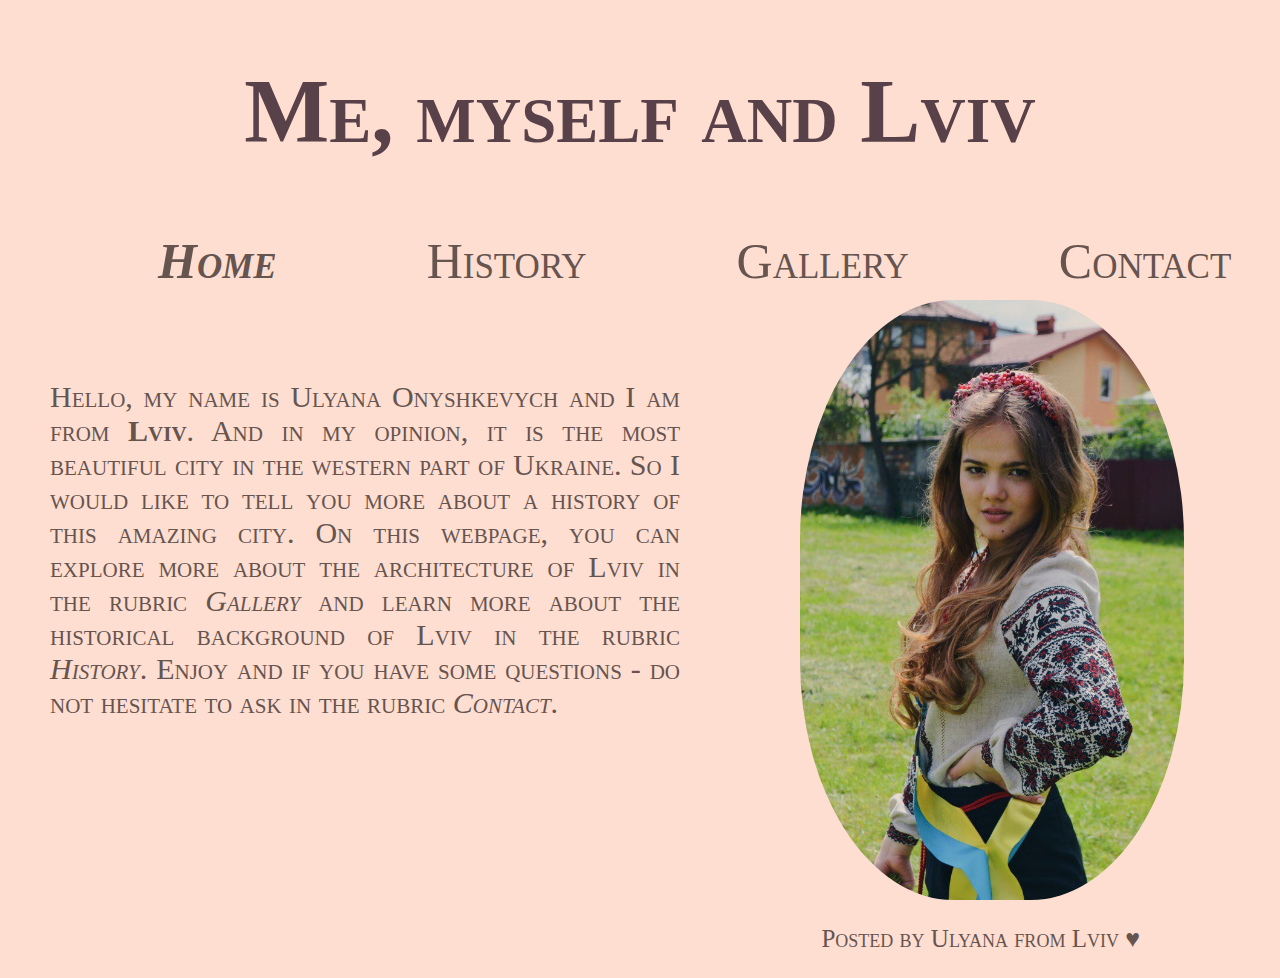
<file: index.html>
<!doctype html>
<html>
	<head>
		<title>My First Website!</title>
		<link rel= "stylesheet" type= "text/css" href= "style.css"/>
	</head>
	<body>
		<h1><center> Me, myself and Lviv </center> </h1>
		<div id= "main"> <a href= "index.html"> <em><strong> Home</em></strong> </a> </div>
		<div id= "main"> <a href= "history.html"> History</a> </div>
		<div id= "main"> <a href= "gallery.html"> Gallery</a> </div>
		<div id= "main"> <a href= "contact.html"> Contact</a> </div>
		
		<div id= "text">
		<p> Hello, my name is Ulyana Onyshkevych and I am from <strong>Lviv</strong>. 
		And in my opinion, it is the most beautiful city in the western part of Ukraine. 
		So I would like to tell you more about a history of this amazing city. 
		On this webpage, you can explore more about the architecture of Lviv in the rubric
		<a href= "gallery.html" style = "font-size: 30px;color: #66544F;"><em>Gallery</em></a> and learn more about the historical background of 
		Lviv in the rubric<a href="history.html"style = "font-size: 30px;	color: #66544F;"> <em>History</em></a>.
		Enjoy and if you have some questions - do not hesitate to ask in the rubric 
		<a href= "contact.html" style = "font-size: 30px;	color: #66544F;"> <em>Contact</em></a>.</p>
</div>
	
	<img class= "img-circle" src= "4resuhXft4I.jpg">

	<div id= "footer_4"> <footer>
  <p>Posted by Ulyana <a href= "contact.html"style = "font-size: 25px; color: #66544F;">from Lviv ♥</p>
</footer>
</div>
	</body>
	
	
</html>
</file>
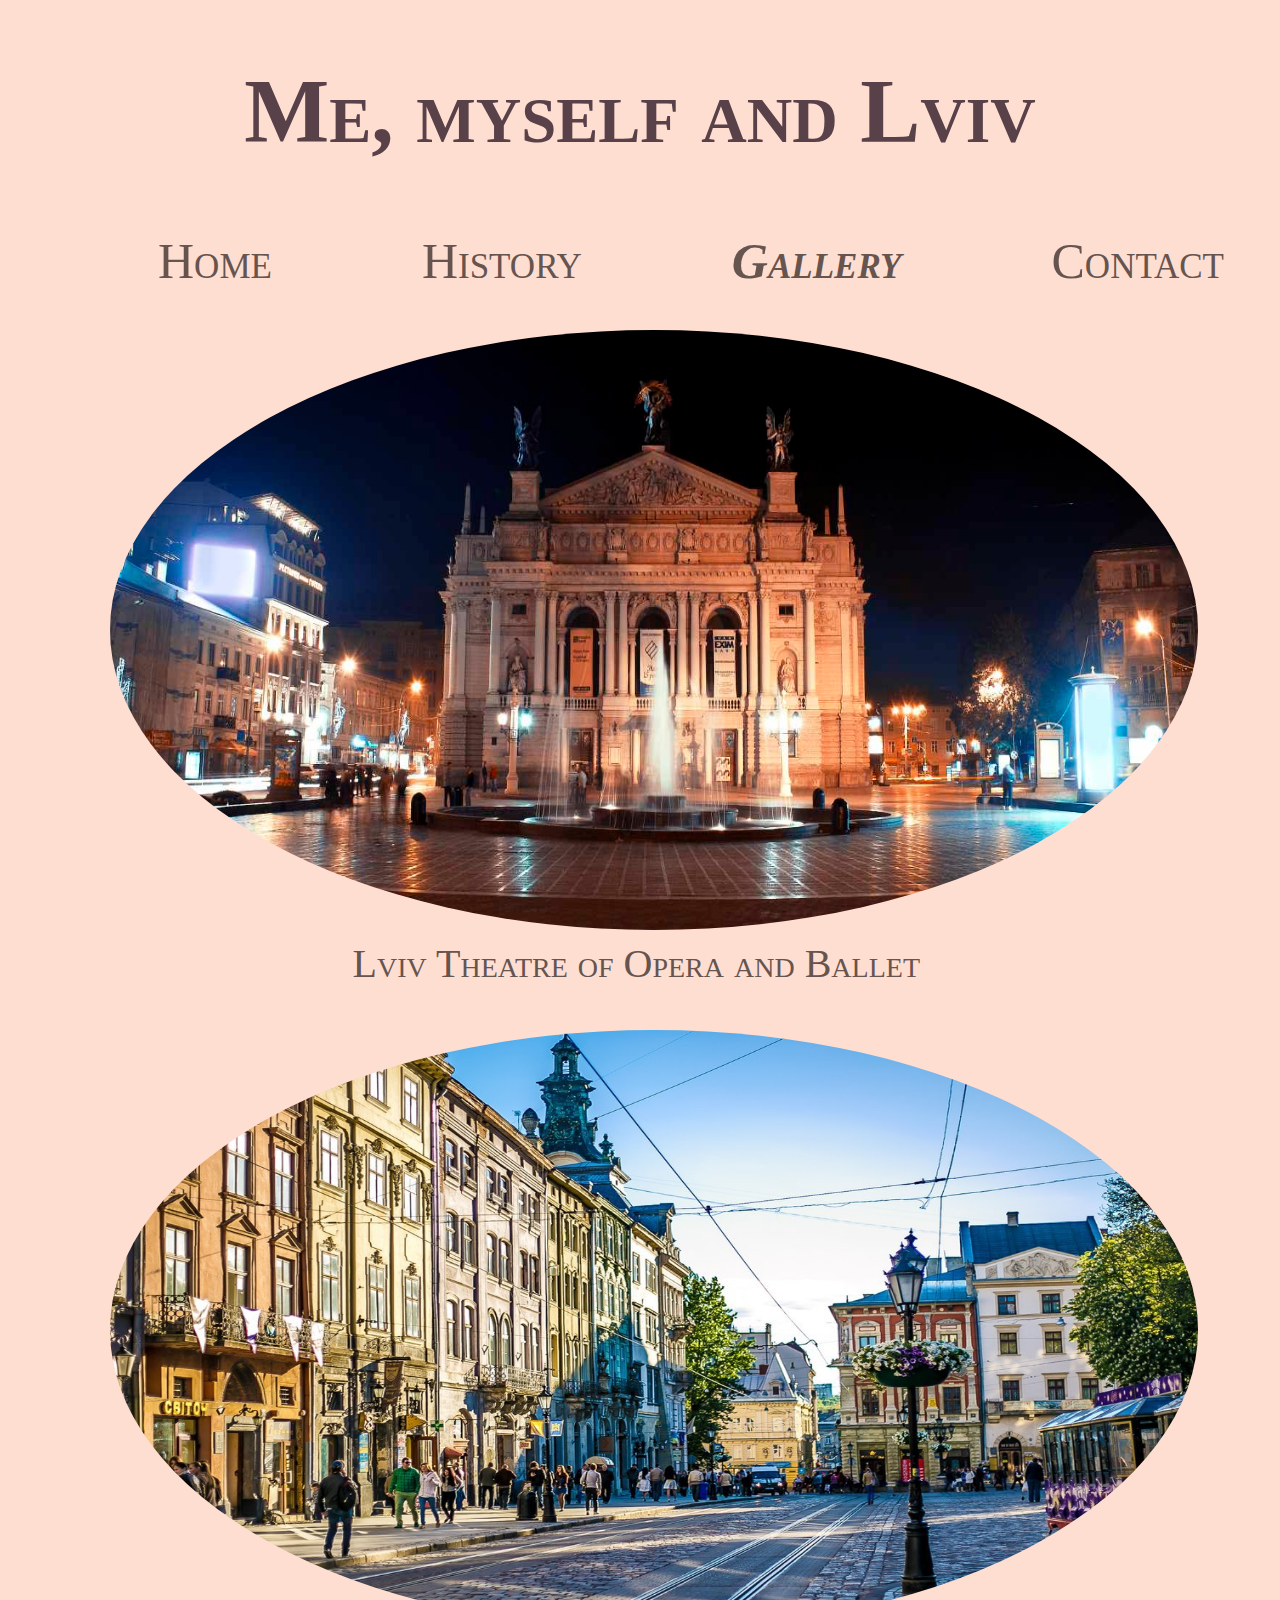
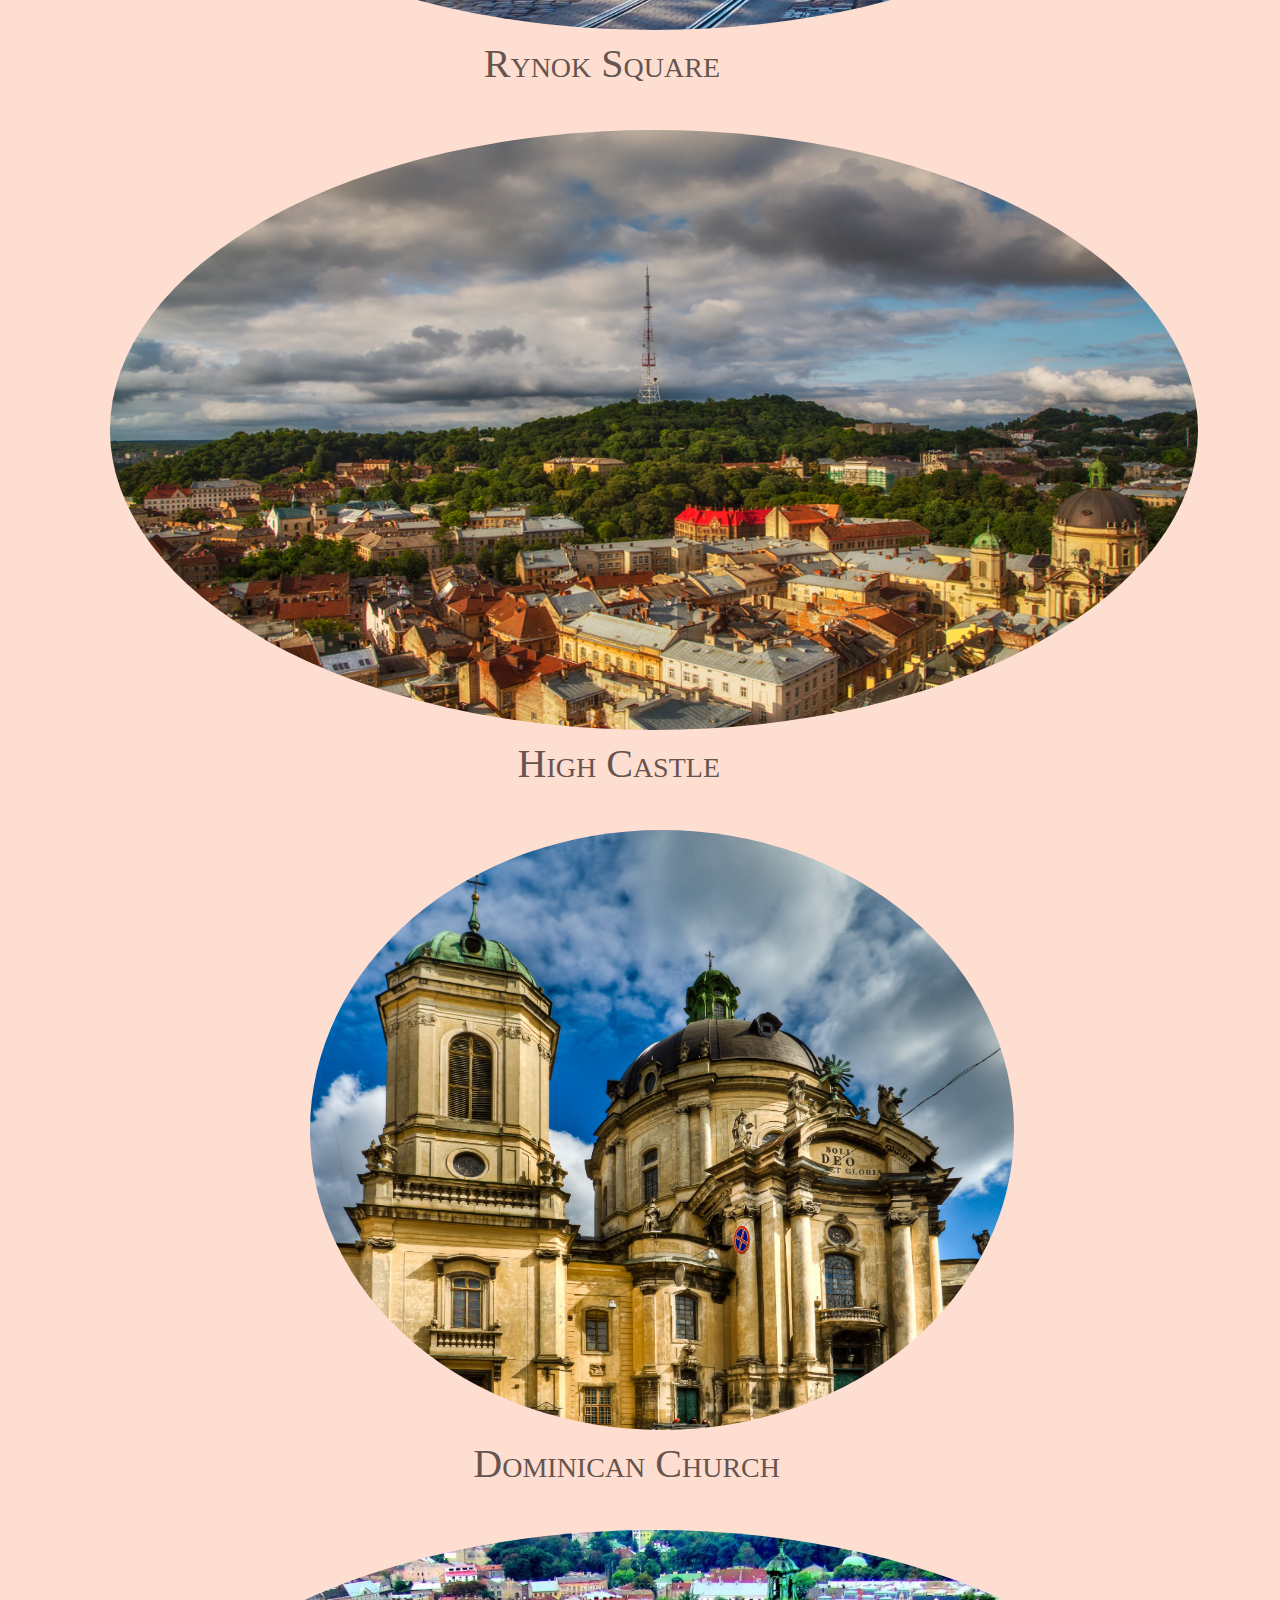
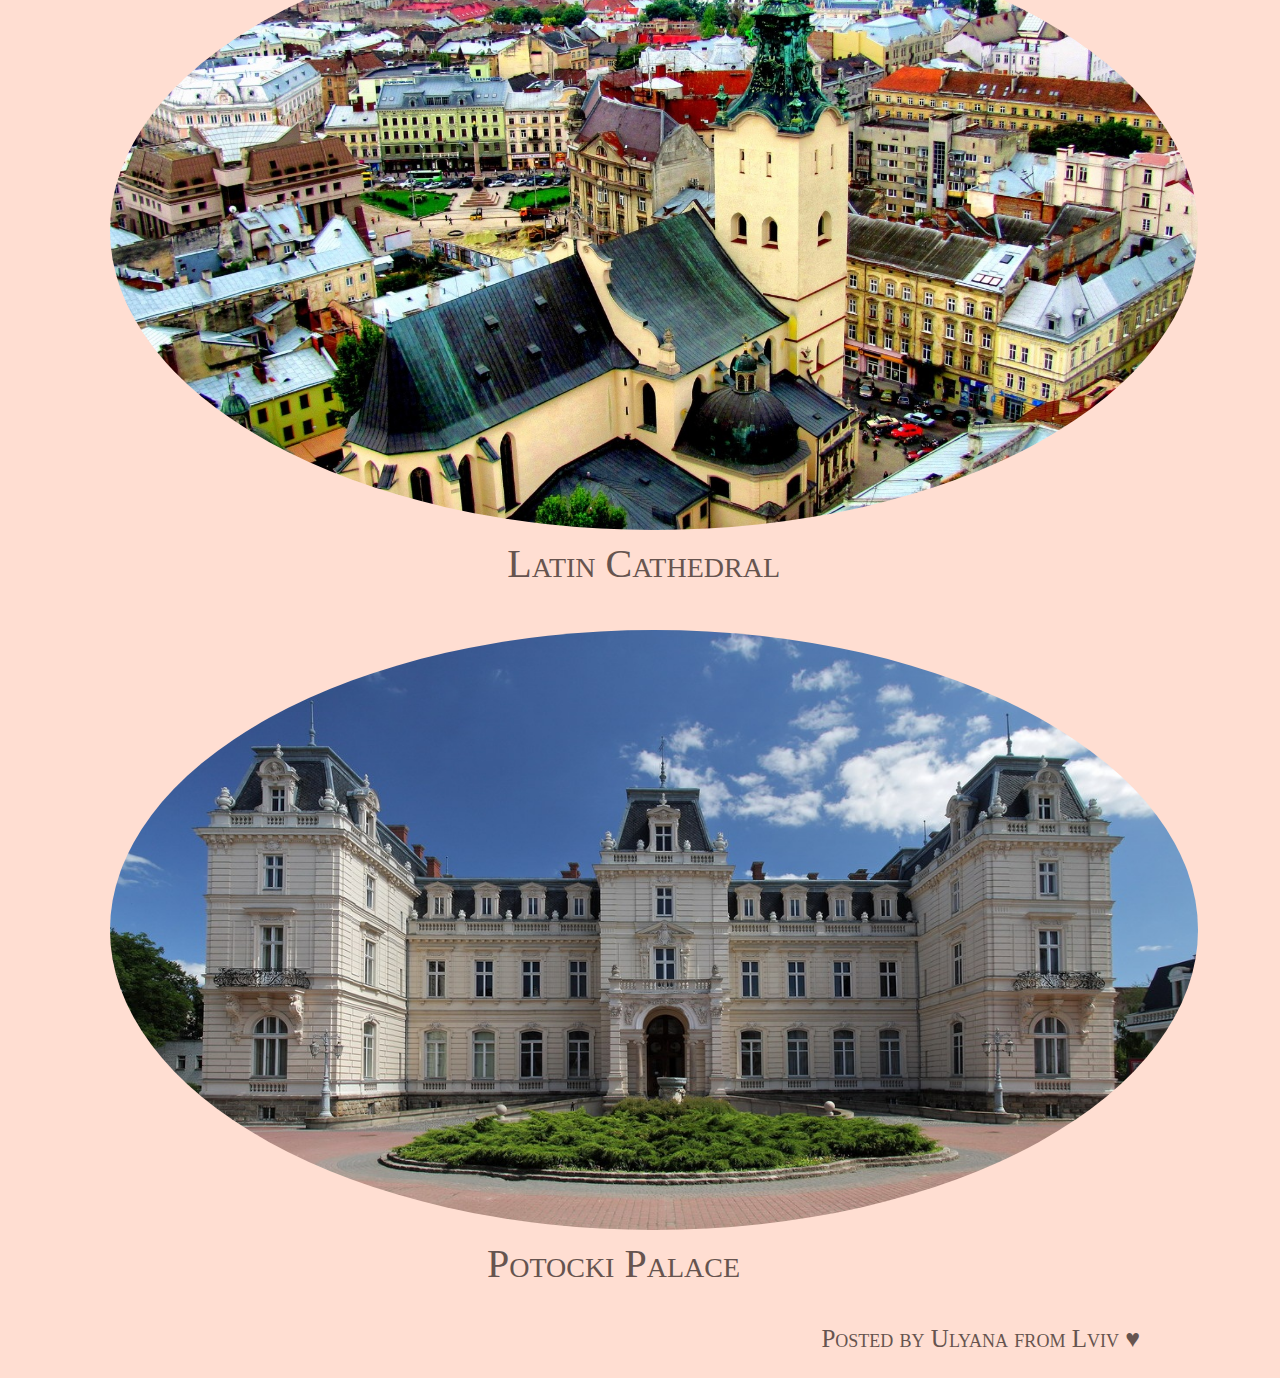
<file: gallery.html>
<!doctype html>
<html>
	<head>
		<title>My First Website!</title>
		<link rel="stylesheet" type="text/css" href="style.css"/>
	</head>
	<body>
		<h1><center>Me, myself and Lviv</center></h1>
		<div id= "main"><a href= "index.html"> Home</a> </div>
		<div id= "main"><a href= "history.html"> History</a> </div>
		<div id= "main"><a href= "gallery.html"> <em> <strong> Gallery </em> </strong> </a> </div>
		<div id= "main"><a href= "contact.html"> Contact</a> </div>
	
<img class= "lviv_opera" src= "lviv_opera.jpg">
<div id= "opera"> 
	<p>Lviv Theatre of Opera and Ballet</p>
</div>
<img class= "rynok" src= "rynok.jpg">
<div id= "rynok"> 
	<p>Rynok Square</p>
</div>
<img class= "castle" src= "castle.jpg">
<div id= "castle"> 
	<p>High Castle</p>
</div>
<img class= "dominicana" src= "dominicana.jpg">
<div id= "dominicana"> 
	<p>Dominican Church</p>
</div>

<img class= "latin" src= "Lviv_1.jpg">
<div id= "latin"> 
	<p>Latin Cathedral</p>
</div>

<img class= "palace" src= "palace.jpg">
<div id= "palace"> 
	<p>Potocki Palace</p>
</div>
<div id= "footer_3"> 
<footer>
  <p>Posted by Ulyana <a href="contact.html" style = "font-size: 25px;	color: #66544F;">from Lviv ♥</p>
</footer>
</div>

</body>
</html>
</file>
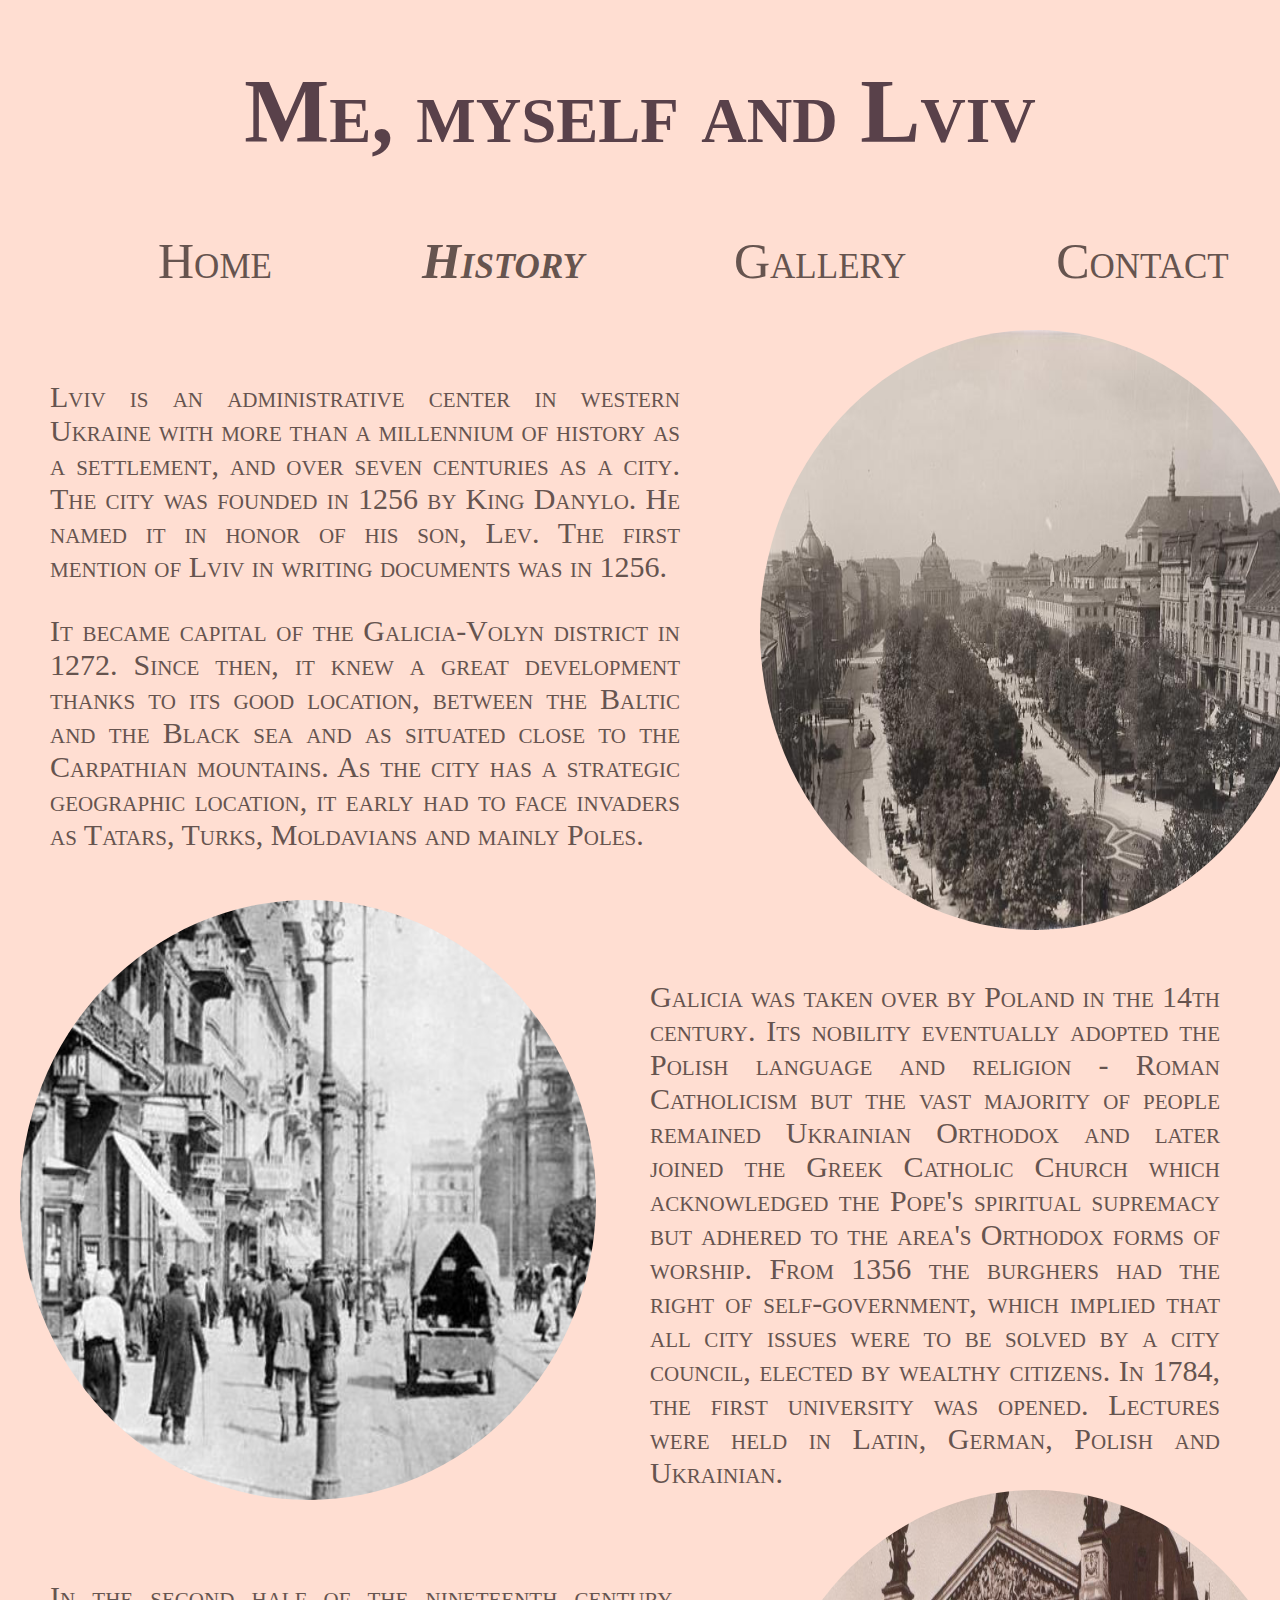
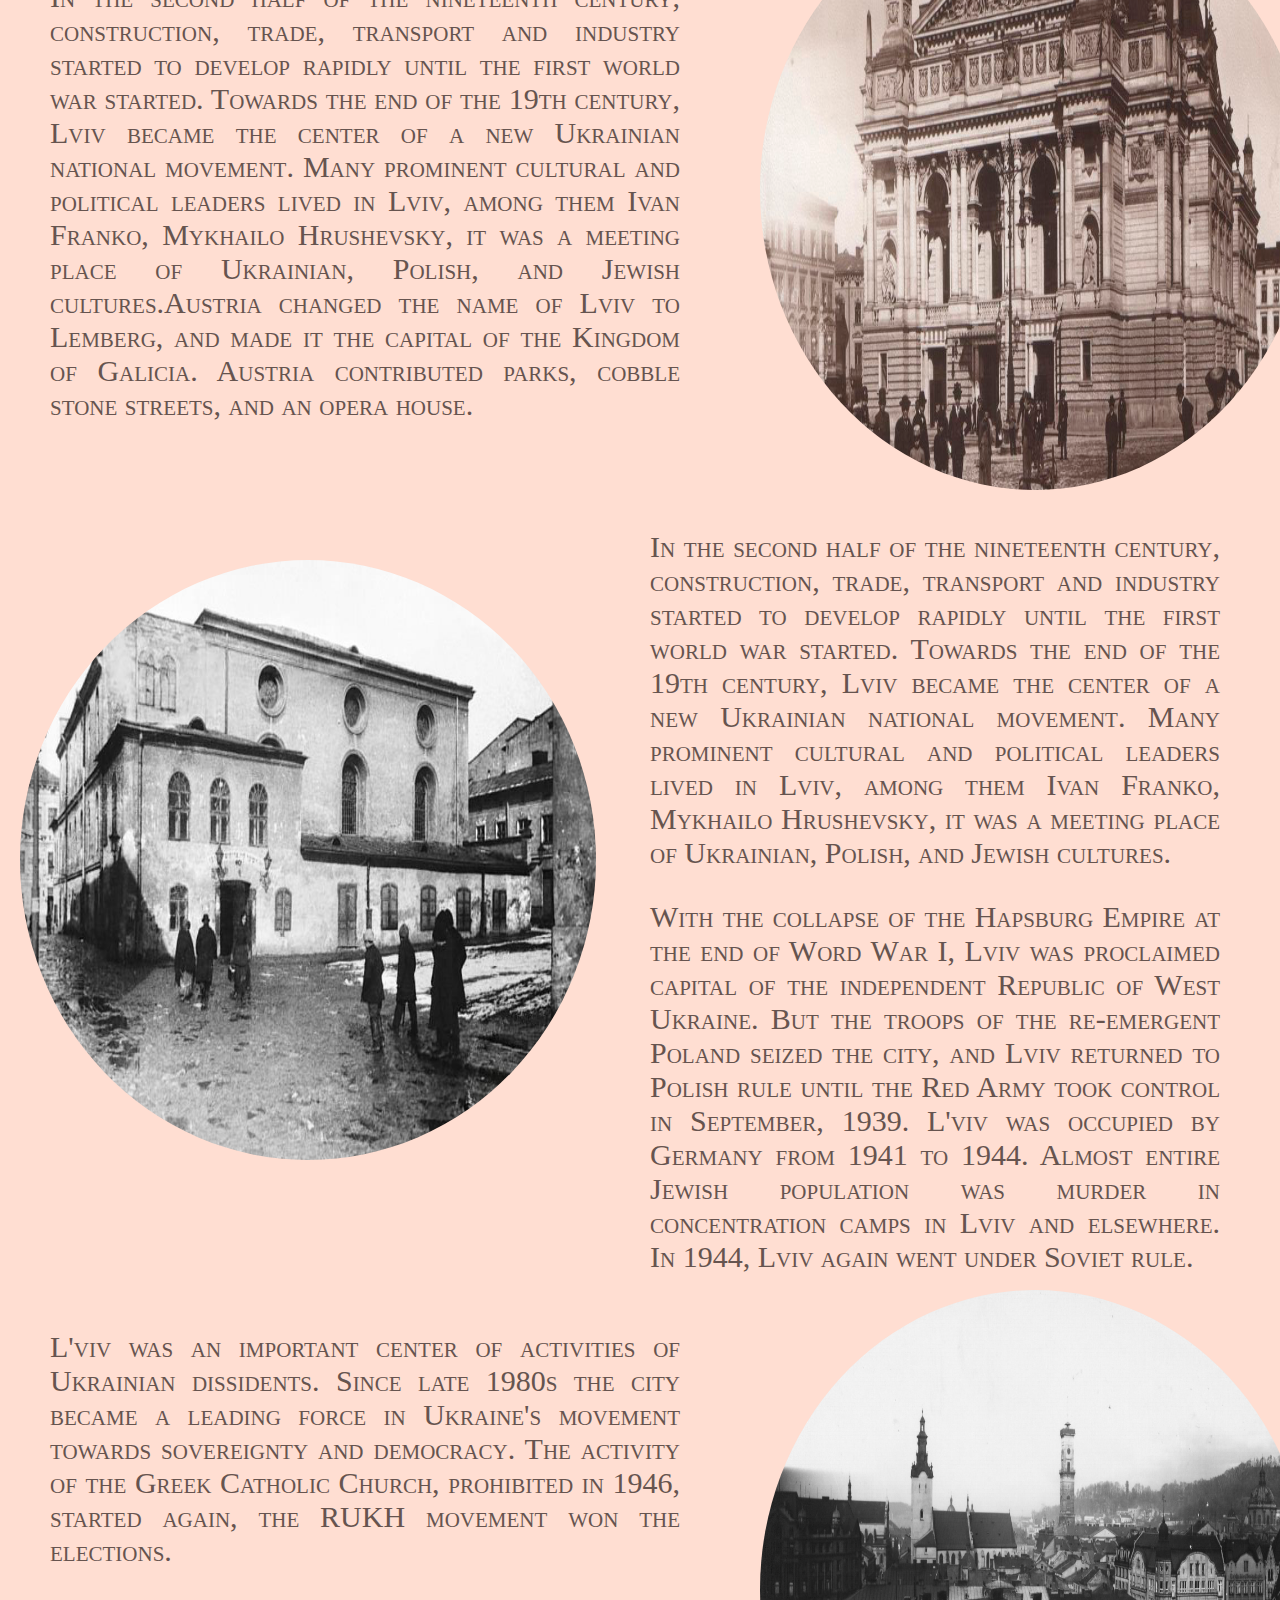
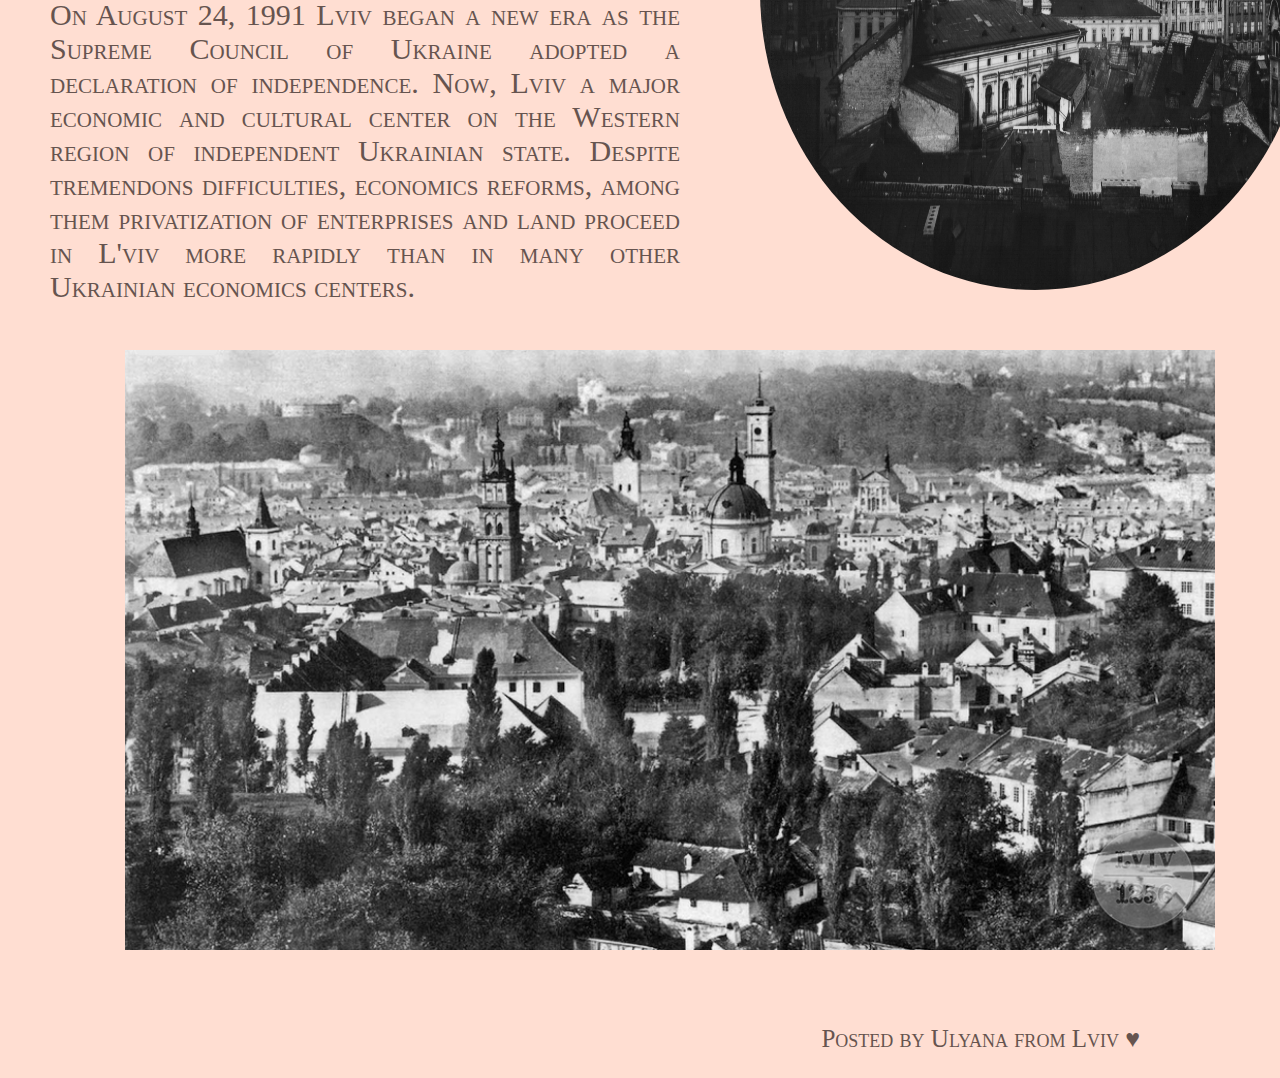
<file: history.html>
<!doctype html>
<html>
	<head>
		<title>My First Website!</title>
		<link rel= "stylesheet" type= "text/css" href= "style.css"/>
	</head>
	<body>
		<h1><center> Me, myself and Lviv </center></h1>
		<div id="main"><a href="index.html"> Home</a> </div>
		<div id="main"><a href="history.html"> <em><strong>History</em></strong> </a> </div>
		<div id="main"><a href="gallery.html"> Gallery</a> </div>
		<div id="main"><a href="contact.html"> Contact</a> </div>
	<div id= "text"> 
	<p> Lviv is an administrative center in western Ukraine with more than a millennium of history as a settlement, and over seven centuries as a city.
	The city was founded in 1256 by King Danylo. He named it in honor of his son, Lev. The first mention of Lviv in writing documents was in 1256.</p>
	
	<p>It became capital of the Galicia-Volyn district in 1272. Since then, it knew a great development thanks to its good location, between the Baltic and 
	the Black sea and as situated close to the Carpathian mountains. As the city has a strategic geographic location, it early had to face invaders as Tatars, 
	Turks, Moldavians and mainly Poles.
	</div>
	<img class= "old_lviv" src= "old_Lviv_5.jpg">
	
	<div id= "text_right"> 
	<p>Galicia was taken over by Poland in the 14th century. Its nobility eventually adopted the Polish language and religion - Roman Catholicism but the vast 
	majority of people remained Ukrainian Orthodox and later joined the Greek Catholic Church which acknowledged the Pope's spiritual supremacy but adhered to 
	the area's Orthodox forms of worship. From 1356 the burghers had the right of self-government, which implied that all city issues were to be solved by a 
	city council, elected by wealthy citizens. In 1784, the first university was opened. Lectures were held in Latin, German, Polish and Ukrainian.</p>
	</div>
	<img class= "old_lviv_left" src= "old_Lviv_1.jpg">
	
	<div id= "text_left">
	<p>In the second half of the nineteenth century, construction, trade, transport and industry started to develop rapidly until the first world war started. 
	Towards the end of the 19th century, Lviv became the center of a new Ukrainian national movement. Many prominent cultural and political leaders lived in Lviv, 
	among them Ivan Franko, Mykhailo Hrushevsky, it was a meeting place of Ukrainian, Polish, and Jewish cultures.Austria changed the name of Lviv to Lemberg, 
	and made it the capital of the Kingdom of Galicia. Austria contributed parks, cobble stone streets, and an opera house.</p>
	</div>
	<img class= "old_lviv_right" src= "old_Lviv_2.jpg">
	
	<div id= "text_right_2"> 
	<p>In the second half of the nineteenth century, construction, trade, transport and industry started to develop rapidly until the first world war started. 
	Towards the end of the 19th century, Lviv became the center of a new Ukrainian national movement. Many prominent cultural and political leaders lived in Lviv, 
	among them Ivan Franko, Mykhailo Hrushevsky, it was a meeting place of Ukrainian, Polish, and Jewish cultures. </p>
	
	
	<p>With the collapse of the Hapsburg Empire at the end of Word War I, Lviv was proclaimed capital of the independent Republic of West Ukraine. 
	But the troops of the re-emergent Poland seized the city, and Lviv returned to Polish rule until the Red Army took control in September, 1939. 
	L'viv was occupied by Germany from 1941 to 1944. Almost entire Jewish population was murder in concentration camps in Lviv and elsewhere. 
	In 1944, Lviv again went under Soviet rule. </p>
	</div>
	<img class= "old_lviv_left_2" src = "old_Lviv_3.jpg">
	
	<div id= "text_left_2">
	<p>L'viv was an important center of activities of Ukrainian dissidents. Since late 1980s the city became a leading force in Ukraine's movement towards 
	sovereignty and democracy. The activity of the Greek Catholic Church, prohibited in 1946, started again, the RUKH movement won the elections. </p>
	<p>On August 24, 1991 Lviv began a new era as the Supreme Council of Ukraine adopted a declaration of independence. Now, Lviv a major economic and 
	cultural center on the Western region of independent Ukrainian state. Despite tremendons difficulties, economics reforms, among them privatization of 
	enterprises and land proceed in L'viv more rapidly than in many other Ukrainian economics centers.</p>
	</div>
	<img class= "old_lviv_right_2" src = "old_Lviv_4.jpg">
	
	<img class= "old_lviv_panorama" src = "panorama_lviv_1.jpg">
	
	
	
	
	</p>
	
	<div id= "footer_1"><footer>
  <p> Posted by Ulyana <a href= "contact.html" style = "font-size: 25px; color: #66544F;">from Lviv ♥</p>
  
</footer>
</div>
	</body>
	
</html>
</file>
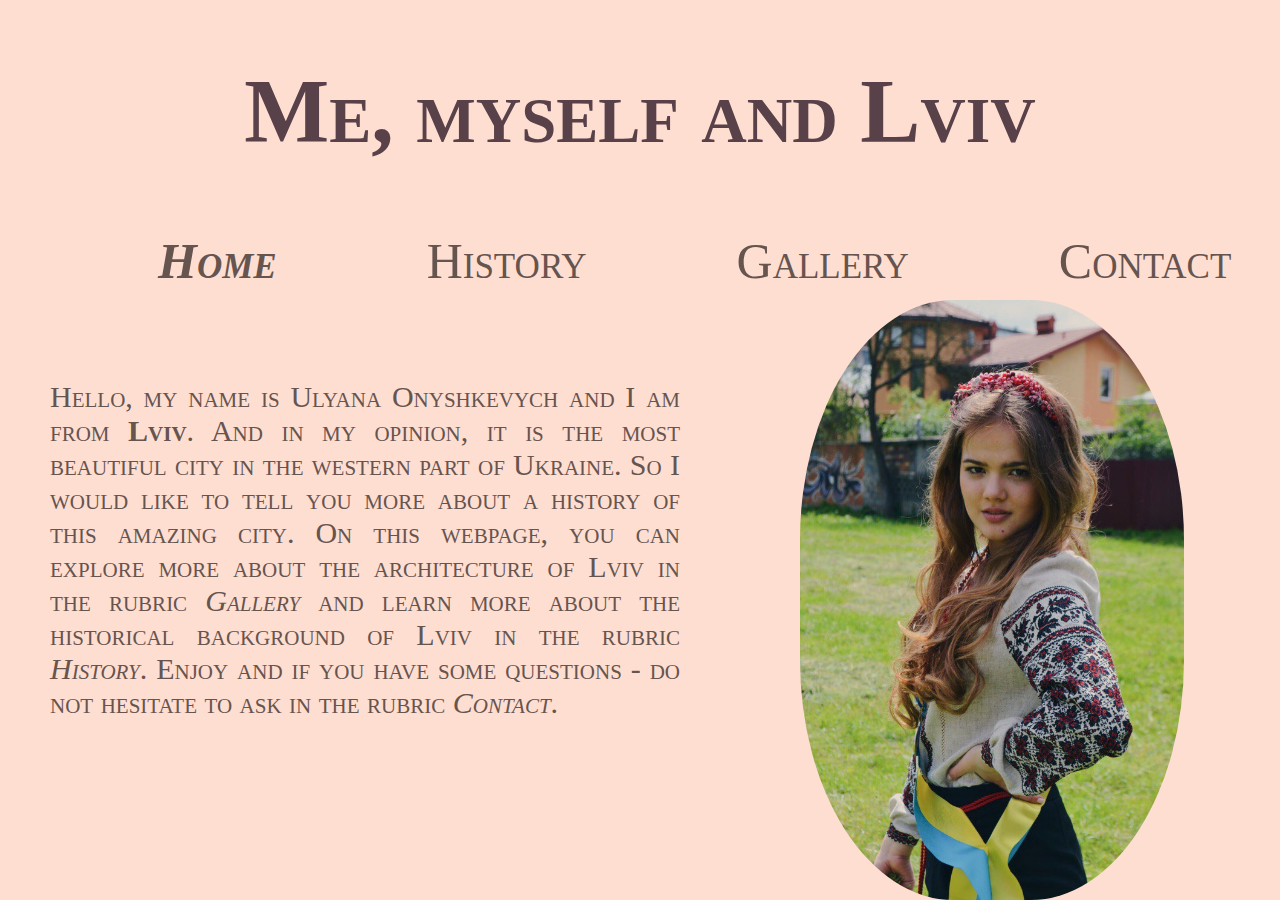
<file: home.html>
<!doctype html>
<html>
	<head>
		<title>My First Website!</title>
		<link rel="stylesheet" type="text/css" href="style.css"/>
	</head>
	<body>
		<h1><center> Me, myself and Lviv </center> </h1>
		<div id="main"><a href="home.html"> <em><strong> Home</em></strong> </a> </div>
		<div id="main"><a href="history.html"> History</a> </div>
		<div id="main"><a href="gallery.html"> Gallery</a> </div>
		<div id="main"><a href="contact.html"> Contact</a> </div>
		
		<div id= "text">
		<p> Hello, my name is Ulyana Onyshkevych and I am from <strong>Lviv</strong>. 
		And in my opinion, it is the most beautiful city in the western part of Ukraine. 
		So I would like to tell you more about a history of this amazing city. 
		On this webpage, you can explore more about the architecture of Lviv in the rubric
		<a href="gallery.html"style = "font-size: 30px;color: #66544F;"><em>Gallery</em></a> and learn more about the historical background of 
		Lviv in the rubric<a href="history.html"style = "font-size: 30px;	color: #66544F;"> <em>History</em></a>.
		Enjoy and if you have some questions - do not hesitate to ask in the rubric 
		<a href="contact.html"style = "font-size: 30px;	color: #66544F;"> <em>Contact</em></a>.</p>
</div>
	
	<img class="img-circle" src="4resuhXft4I.jpg">
	<div> </div>
	</body>
	
	
</html>
</file>
<file: style.css>
body{
	background-color: #FFDED2;
	font-size: 60px;	
	color: white;
	font-style: Cursive;
}
h1{
	font-size: 90px;	
	color: #59414A;
	font-variant: small-caps;
	
	}
a{
	font-size: 50px;	
	color: #66544F;
	text-decoration: none;
	}
#main { 
       float:left;
	   margin-left:150px;
	   font-variant: small-caps;
        }
#text {
	font-size: 30px;	
	color: #66544F;
	font-variant: small-caps;
	float:left;
	margin-left:50px;
	text-align: justify;
	margin-right: 1140 px;
	position: absolute;
    right: 600px;
    top: 350px;
}
#text_1 {
	font-size: 30px;	
	color: #66544F;
	font-variant: small-caps;
	float:left;
	margin-left:50px;
	text-align: justify;
	margin-right: 1140 px;
	position: absolute;
    right: 600px;
    top: 450px;
}
#text_2 {
	font-size: 60px;	
	color: #66544F;
	font-variant: small-caps;
	float:center;
	margin-left:50px;
	text-align: justify;
	margin-right: 1140 px;
	position: absolute;
    right: 300px;
    top: 900px;
}
#text_right{
	font-size: 30px;	
	color: #66544F;
	font-variant: small-caps;
	float:right;
	margin-left:650px;
	text-align: justify;
	margin-right: 0 px;
	position: absolute;
    right: 60px;
	top: 950px;
}
#text_left{
	font-size: 30px;	
	color: #66544F;
	font-variant: small-caps;
	float:left;
	margin-left:50px;
	text-align: justify;
	margin-right: 1140 px;
	position: absolute;
    right: 600px;
    top: 1550px;
}
#text_right_2 {
	font-size: 30px;	
	color: #66544F;
	font-variant: small-caps;
	float:right;
	margin-left:650px;
	text-align: justify;
	margin-right: 0 px;
	position: absolute;
    right: 60px;
	top: 2100px;
}
#text_left_2{
	font-size: 30px;	
	color: #66544F;
	font-variant: small-caps;
	float:left;
	margin-left:50px;
	text-align: justify;
	margin-right: 1140 px;
	position: absolute;
    right: 600px;
    top: 2900px;
}
#opera{
	font-size: 40px;	
	color: #66544F;
	font-variant: small-caps;
	float:center;
	margin-left:50px;
	text-align: justify;
	margin-right: 1140 px;
	position: absolute;
    right: 360px;
    top: 900px;
}
#rynok{font-size: 40px;	
	color: #66544F;
	font-variant: small-caps;
	float:center;
	margin-left:50px;
	text-align: justify;
	margin-right: 1140 px;
	position: absolute;
    right: 560px;
    top: 1600px;
	}
#castle{font-size: 40px;	
	color: #66544F;
	font-variant: small-caps;
	float:center;
	margin-left:50px;
	text-align: justify;
	margin-right: 1140 px;
	position: absolute;
    right: 560px;
    top: 2300px;
	}
#dominicana{font-size: 40px;	
	color: #66544F;
	font-variant: small-caps;
	float:center;
	margin-left:50px;
	text-align: justify;
	margin-right: 1140 px;
	position: absolute;
    right: 500px;
    top: 3000px;
	}
#latin{font-size: 40px;	
	color: #66544F;
	font-variant: small-caps;
	float:center;
	margin-left:50px;
	text-align: justify;
	margin-right: 1140 px;
	position: absolute;
    right: 500px;
    top: 3700px;
	}
#palace{font-size: 40px;	
	color: #66544F;
	font-variant: small-caps;
	float:center;
	margin-left:50px;
	text-align: justify;
	margin-right: 1140 px;
	position: absolute;
    right: 540px;
    top: 4400px;
	}
	#footer_1{
	font-size: 25px;	
	color: #66544F;
	font-variant: small-caps;
	float:center;
	margin-left:50px;
	text-align: justify;
	margin-right: 1140 px;
	position: absolute;
    right: 140px;
    top: 4200px;
	}
	#footer_2{
	font-size: 25px;	
	color: #66544F;
	font-variant: small-caps;
	float:center;
	margin-left:50px;
	text-align: justify;
	margin-right: 1140 px;
	position: absolute;
    right: 140px;
    top: 1500px;
	}
	#footer_3{
	font-size: 25px;	
	color: #66544F;
	font-variant: small-caps;
	float:center;
	margin-left:50px;
	text-align: justify;
	margin-right: 1140 px;
	position: absolute;
    right: 140px;
    top: 4500px;
	}
	#footer_4{
	font-size: 25px;	
	color: #66544F;
	font-variant: small-caps;
	float:center;
	margin-left:50px;
	text-align: justify;
	margin-right: 1140 px;
	position: absolute;
    right: 140px;
    top: 900px;
	}
	
#links {font-size: 30px;	
		color: #66544F;
		font-variant: small-caps;
		float:left;
		margin-left:50px;
		text-align: justify;
		margin-right: 1140 px;
}
img {
	position: absolute;
    left: 800px;
    top: 300px;
    z-index: -1;
}	
.img-circle {
    border-radius: 40%;
	height: 600px;
    width: 30%;
}
a href {
	font-size: 30px;	
	color: #66544F;
	font-variant: small-caps;
	}
.old_lviv{
	position: absolute;
    left: 760px;
    top: 330px;
    z-index: -1;
	border-radius: 50%;
	height: 600px;
    width: 43%;
}
.old_lviv_left{
	position: absolute;
    left: 20px;
    top: 900px;
    z-index: -1;
	border-radius: 50%;
	height: 600px;
    width: 45%;
}
.old_lviv_right {
	position: absolute;
    left: 760px;
    top: 1490px;
    z-index: -1;
	border-radius: 50%;
	height: 600px;
    width: 43%;
}
.old_lviv_left_2{
	position: absolute;
    left: 20px;
    top: 2160px;
    z-index: -1;
	border-radius: 50%;
	height: 600px;
    width: 45%;
}
.old_lviv_right_2 {
	position: absolute;
    left: 760px;
    top: 2890px;
    z-index: -1;
	border-radius: 50%;
	height: 600px;
    width: 43%;
}
.old_lviv_panorama{position: absolute;
    left: 125px;
	right: 100px;
    top: 3550px;
    z-index: -1;
	height: 600px;
  }
.lviv_opera{
	position: absolute;
    left: 110px;
    top: 330px;
    z-index: -1;
	border-radius: 50%;
	height: 600px;
    width: 85%;
}
.rynok{
position: absolute;
    left: 110px;
    top: 1030px;
    z-index: -1;
	border-radius: 50%;
	height: 600px;
    width: 85%;
}
.castle{
position: absolute;
    left: 110px;
    top: 1730px;
    z-index: -1;
	border-radius: 50%;
	height: 600px;
    width: 85%;
}
.dominicana{
position: absolute;
    left: 310px;
    top: 2430px;
    z-index: -1;
	border-radius: 50%;
	height: 600px;
    width: 55%;
}
.latin{
position: absolute;
    left: 110px;
    top: 3130px;
    z-index: -1;
	border-radius: 50%;
	height: 600px;
    width: 85%;
}
.palace{
position: absolute;
    left: 110px;
    top: 3830px;
    z-index: -1;
	border-radius: 50%;
	height: 600px;
    width: 85%;
}
.ulyana {
    border-radius: 40%;
	height: 600px;
    width: 30%;
	top: 330px;
}
.lviv_3{position: absolute;
    left: 25px;
	right: 100px;
    top: 1050px;
    z-index: -1;
	height: 450px;
  }
</file>
